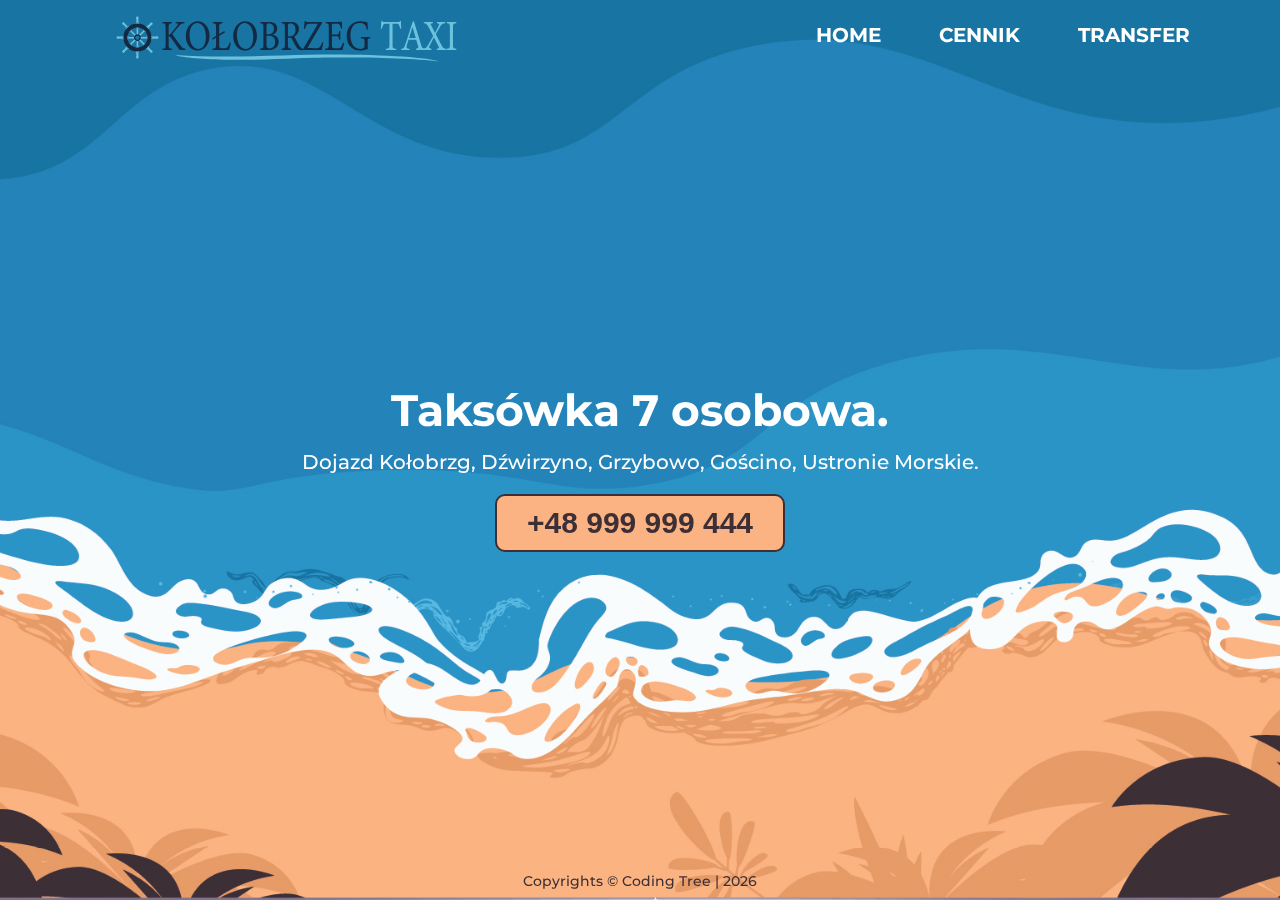
<file: index.html>
<!DOCTYPE html>
<html lang="pl">
  <head>
    <meta charset="UTF-8" />
    <meta name="viewport" content="width=device-width, initial-scale=1.0, viewport-fit=cover" />
    <meta http-equiv="X-UA-Compatible" content="ie=edge" />
    <link rel="stylesheet" href="styles/main.css" />
    <link rel="shortcut icon" href="img/favicon.png">
    <meta name="theme-color" content="#1874a3" />
    <title>Home</title>
  </head>
  <body id="body--dynamic">
    <div class="background-image"></div>
    <header>
      <div class="container">
        <h1><img src="img/logo.svg" alt=""></h1>
        <nav>
          <button class="hamburger">
            <span class="hamburger__box">
              <span class="hamburger__inner"></span>
            </span>
          </button>
          <ul class="navigation__list">
            <li class="navigation__item"><a href="index.html">home</a></li>
            <li class="navigation__item"><a href="prices.html">cennik</a></li>
            <li class="navigation__item"><a href="transfer.html">transfer</a></li>
            <!-- <li class="navigation__item"><a href="contact.html">kontakt</a></li> -->
          </ul>
        </nav>
      </div>
    </header>

    <main>
      <div class="container">
        <h2>Taksówka 7 osobowa.</h2>
        <p>Dojazd Kołobrzg, Dźwirzyno, Grzybowo, Gościno, Ustronie Morskie.</p>
        <button class="button button--mobile"><a href="tel:123456789">Zadzwoń</a></button>
        <button class="button button--desktop"><a href="tel:123456789">+48 999 999 444</a></button>
      </div>
    </main>

    <footer>
      <div class="container">
        <p>Copyrights &copy; <a href="#">coding tree</a> | <span id="date"></span></p>
      </div>
    </footer>

    <script src="main.js"></script>
    <script src="nav.js"></script>
  </body>
</html>
</file>
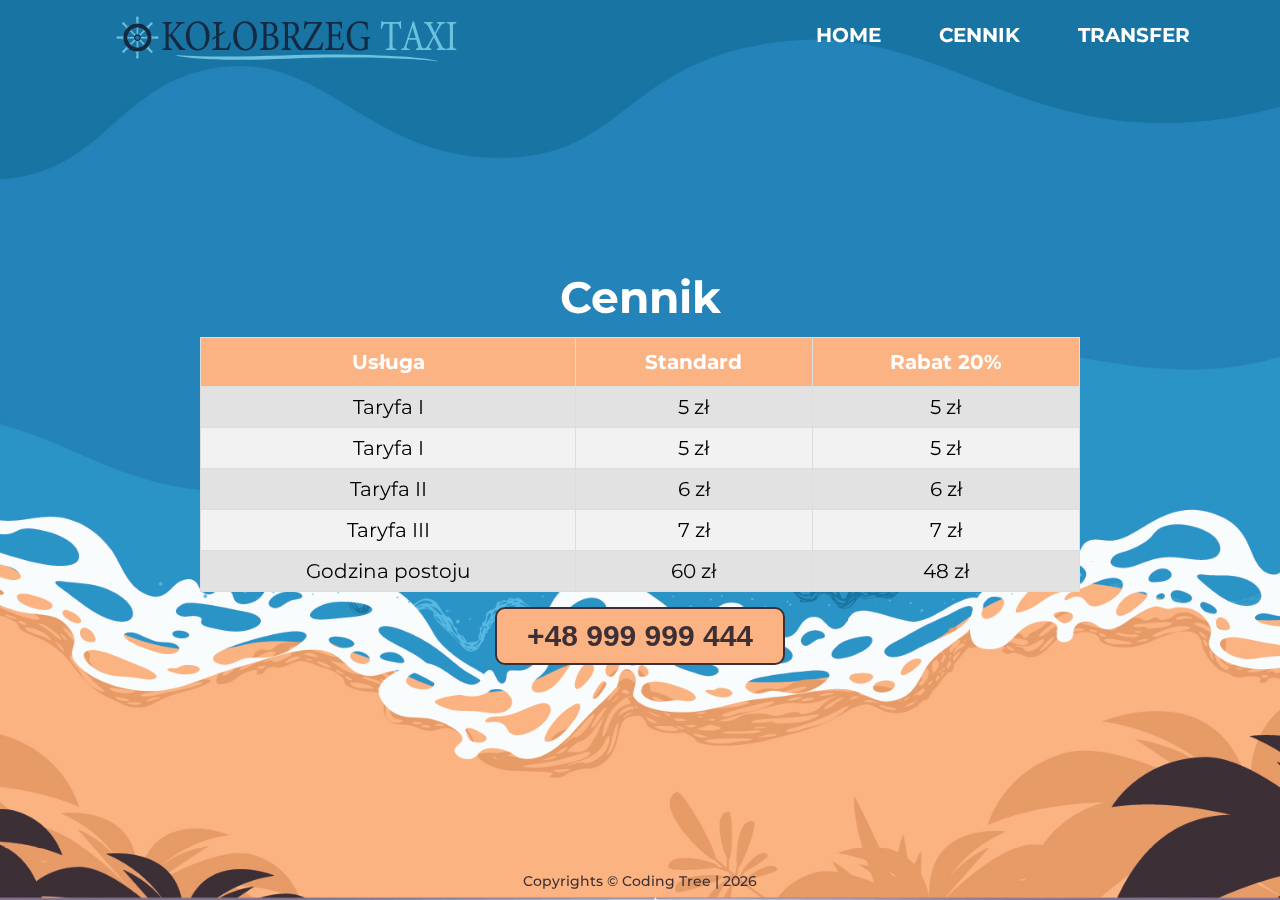
<file: prices.html>
<!DOCTYPE html>
<html lang="pl">
  <head>
    <meta charset="UTF-8" />
    <meta name="viewport" content="width=device-width, initial-scale=1.0, viewport-fit=cover" />
    <meta http-equiv="X-UA-Compatible" content="ie=edge" />
    <link rel="stylesheet" href="styles/main.css" />
    <meta name="theme-color" content="#1874a3" />
    <link rel="shortcut icon" href="img/favicon.png" />
    <title>Cennik</title>
  </head>
  <body>
    <div class="background-image"></div>
    <header>
      <div class="container">
        <h1><img src="img/logo.svg" alt="" /></h1>
        <nav>
          <button class="hamburger">
            <span class="hamburger__box">
              <span class="hamburger__inner"></span>
            </span>
          </button>
          <ul class="navigation__list">
            <li class="navigation__item"><a href="index.html">home</a></li>
            <li class="navigation__item"><a href="prices.html">cennik</a></li>
            <li class="navigation__item"><a href="transfer.html">transfer</a></li>
            <!-- <li class="navigation__item"><a href="contact.html">kontakt</a></li> -->
          </ul>
        </nav>
      </div>
    </header>

    <main>
      <div class="container">
        <h2>Cennik</h2>
        <table>
          <thead>
            <tr>
              <th>Usługa</th>
              <th>Standard</th>
              <th>Rabat 20%</th>
            </tr>
          </thead>
          <tbody>
            <tr>
              <td>Taryfa I</td>
              <td>5 zł</td>
              <td>5 zł</td>
            </tr>
            <tr>
              <td>Taryfa I</td>
              <td>5 zł</td>
              <td>5 zł</td>
            </tr>
            <tr>
              <td>Taryfa II</td>
              <td>6 zł</td>
              <td>6 zł</td>
            </tr>
            <tr>
              <td>Taryfa III</td>
              <td>7 zł</td>
              <td>7 zł</td>
            </tr>
            <tr>
              <td>Godzina postoju</td>
              <td>60 zł</td>
              <td>48 zł</td>
            </tr>
          </tbody>
        </table>
        <button class="button button--table button--mobile"><a href="tel:123456789">Zadzwoń</a></button>
        <button class="button button--table button--desktop"><a href="tel:123456789">+48 999 999 444</a></button>
      </div>
    </main>

    <footer>
      <div class="container">
        <p>
          Copyrights &copy; <a href="#">coding tree</a> |
          <span id="date"></span>
        </p>
      </div>
    </footer>

    <script src="main.js"></script>
    <script src="nav.js"></script>
  </body>
</html>
</file>
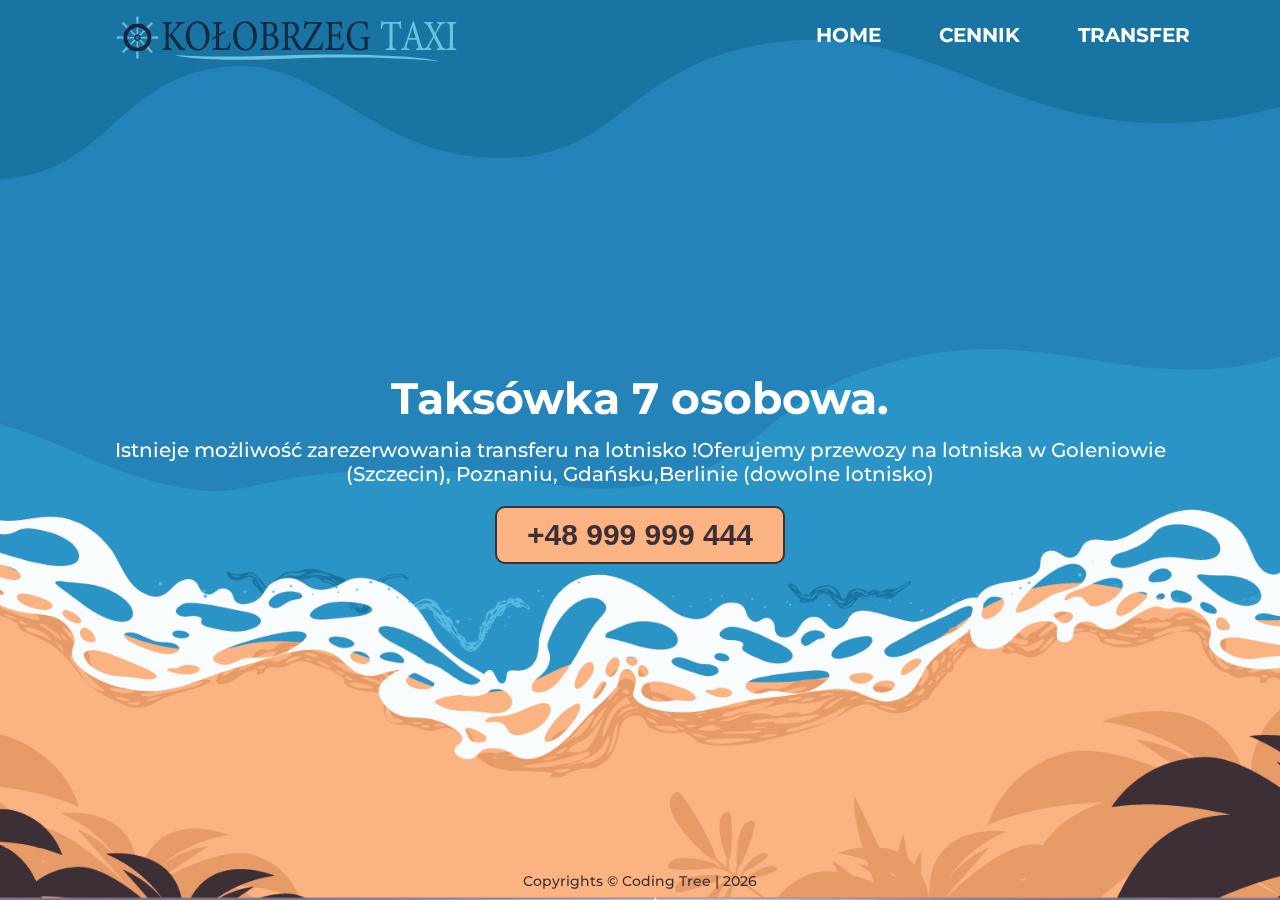
<file: transfer.html>
<!DOCTYPE html>
<html lang="pl">
  <head>
    <meta charset="UTF-8" />
    <meta name="viewport" content="width=device-width, initial-scale=1.0, viewport-fit=cover" />
    <meta http-equiv="X-UA-Compatible" content="ie=edge" />
    <link rel="stylesheet" href="styles/main.css" />
    <link rel="shortcut icon" href="img/favicon.png" />
    <meta name="theme-color" content="#1874a3" />
    <title>Transfer</title>
  </head>
  <body id="body--dynamic">
    <div class="background-image"></div>
    <header>
      <div class="container">
        <h1><img src="img/logo.svg" alt="" /></h1>
        <nav>
          <button class="hamburger">
            <span class="hamburger__box">
              <span class="hamburger__inner"></span>
            </span>
          </button>
          <ul class="navigation__list">
            <li class="navigation__item"><a href="index.html">home</a></li>
            <li class="navigation__item"><a href="prices.html">cennik</a></li>
            <li class="navigation__item"><a href="transfer.html">transfer</a></li>
            <!-- <li class="navigation__item"><a href="contact.html">kontakt</a></li> -->
          </ul>
        </nav>
      </div>
    </header>

    <main>
      <div class="container">
        <h2>Taksówka 7 osobowa.</h2>
        <p>
          Istnieje możliwość zarezerwowania transferu na lotnisko !Oferujemy przewozy na lotniska w Goleniowie
          (Szczecin), Poznaniu, Gdańsku,Berlinie (dowolne lotnisko)
        </p>
        <button class="button button--mobile"><a href="tel:123456789">Zadzwoń</a></button>
        <button class="button button--desktop"><a href="tel:123456789">+48 999 999 444</a></button>
      </div>
    </main>

    <footer>
      <div class="container">
        <p>Copyrights &copy; <a href="#">coding tree</a> | <span id="date"></span></p>
      </div>
    </footer>

    <script src="main.js"></script>
    <script src="nav.js"></script>
  </body>
</html>
</file>
<file: styles/main.css>
@import url('https://fonts.googleapis.com/css?family=Montserrat:400,500,700,900&display=swap');
* {
  margin: 0;
  padding: 0;
  -webkit-box-sizing: border-box;
  box-sizing: border-box;
}

:root {
  font-size: 20px;
}

body {
  font-family: 'Montserrat', sans-serif;
  color: #ffffff;
}

#body--dynamic {
  height: 100vh;
  /* Use vh as a fallback for browsers that do not support Custom Properties */
  height: calc(var(--vh, 1vh) * 100);
  overflow: hidden;
}

.background-image {
  position: fixed;
  left: 0;
  width: 100%;
  height: 100%;
  background-image: url('../img/tlo.jpg');
  background-attachment: fixed;
  background-size: cover;
  background-position: center;
  z-index: -1;
}

.container {
  width: 100%;
  margin: 0 auto;
  height: 100%;
  max-width: 1100px;
}

main {
  height: calc(100vh - 69px - 28px);
}

main .container {
  display: -webkit-box;
  display: -ms-flexbox;
  display: flex;
  -webkit-box-pack: center;
  -ms-flex-pack: center;
  justify-content: center;
  -webkit-box-align: center;
  -ms-flex-align: center;
  align-items: center;
  -webkit-box-orient: vertical;
  -webkit-box-direction: normal;
  -ms-flex-direction: column;
  flex-direction: column;
  text-align: center;
}

main h2 {
  font-size: 2.2rem;
  margin-bottom: 1rem;
  line-height: 2rem;
}

main p {
  margin-bottom: 1rem;
  font-weight: 500;
}

main .button--mobile {
  display: none;
}

@media only screen and (max-width: 1200px) {
  .container {
    max-width: 896px;
    padding: 0 2%;
  }
}

@media only screen and (max-height: 640px) {
  :root {
    font-size: 15px;
  }
  .container--contact {
    width: 82%;
  }
}

@media only screen and (max-width: 640px) {
  .container--contact {
    width: 82%;
  }
}

header {
  height: 69px;
}

header .container {
  display: -webkit-box;
  display: -ms-flexbox;
  display: flex;
  -webkit-box-pack: justify;
  -ms-flex-pack: justify;
  justify-content: space-between;
  -webkit-box-align: center;
  -ms-flex-align: center;
  align-items: center;
}

header h1 {
  display: block;
  width: auto;
}

header h1 img {
  padding-top: 10px;
  display: block;
  height: 90px;
}

header nav {
  display: -webkit-box;
  display: -ms-flexbox;
  display: flex;
  -webkit-box-pack: end;
  -ms-flex-pack: end;
  justify-content: flex-end;
  width: 34%;
}

header nav .navigation__list {
  width: 100%;
  list-style: none;
  display: -webkit-box;
  display: -ms-flexbox;
  display: flex;
  -webkit-box-pack: justify;
  -ms-flex-pack: justify;
  justify-content: space-between;
}

header nav .navigation__item a {
  color: #ffffff;
  font-weight: 700;
  -webkit-transition: 0.4s;
  transition: 0.4s;
  text-decoration: none;
  text-transform: uppercase;
}

header nav .navigation__item a:hover {
  color: #fbb383;
  -webkit-transition: 0.4s;
  transition: 0.4s;
}

header .hamburger {
  display: none;
}

@media only screen and (max-width: 896px) {
  header .container {
    -webkit-box-pack: center;
    -ms-flex-pack: center;
    justify-content: center;
  }
  header h1 {
    text-align: center;
  }
  header h1 img {
    height: 68px;
  }
  header nav {
    width: 0;
  }
  header nav .navigation__list {
    background-color: #ffffff;
    position: fixed;
    display: -webkit-box;
    display: -ms-flexbox;
    display: flex;
    -webkit-box-orient: vertical;
    -webkit-box-direction: normal;
    -ms-flex-direction: column;
    flex-direction: column;
    -webkit-box-align: center;
    -ms-flex-align: center;
    align-items: center;
    -webkit-box-pack: start;
    -ms-flex-pack: start;
    justify-content: flex-start;
    padding-top: 30px;
    height: 100vh;
    width: 250px;
    top: 0;
    left: -250px;
    -webkit-transition: 0.4s;
    transition: 0.4s;
    z-index: 999;
  }
  header nav .navigation__item {
    padding: 20px 0;
  }
  header nav .navigation__item a {
    color: #000000;
    font-size: 1rem;
  }
  header nav .navigation__item a:hover {
    color: #fbb383;
  }
  header nav .nav--active {
    left: 0;
    -webkit-transition: 0.4s;
    transition: 0.4s;
  }
  header .hamburger {
    display: block;
    position: fixed;
    left: 23px;
    top: 23px;
    cursor: pointer;
    background-color: transparent;
    border: 0;
    z-index: 1;
  }
  header .hamburger--active {
    -webkit-transform: translateX(250px);
    transform: translateX(250px);
  }
  header .hamburger__box {
    width: 35px;
    height: 24px;
    display: inline-block;
    position: relative;
  }
  header .hamburger__inner {
    width: 100%;
    height: 3px;
    background-color: #ffffff;
    position: absolute;
    left: 0;
    top: 50%;
    -webkit-transform: translateY(-50%);
    transform: translateY(-50%);
    -webkit-transition: background-color 0.1s ease-in-out;
    transition: background-color 0.1s ease-in-out;
  }
  header .hamburger__inner::before,
  header .hamburger__inner::after {
    width: 100%;
    height: 3px;
    background-color: #ffffff;
    position: absolute;
    content: '';
    left: 0;
    -webkit-transition: -webkit-transform 0.2s ease-in-out;
    transition: -webkit-transform 0.2s ease-in-out;
    transition: transform 0.2s ease-in-out;
    transition: transform 0.2s ease-in-out, -webkit-transform 0.2s ease-in-out;
  }
  header .hamburger__inner::before {
    top: -10px;
  }
  header .hamburger__inner::after {
    top: 10px;
  }
  header .hamburger,
  header .navigation {
    -webkit-transition: -webkit-transform 0.3s ease-in-out;
    transition: -webkit-transform 0.3s ease-in-out;
    transition: transform 0.3s ease-in-out;
    transition: transform 0.3s ease-in-out, -webkit-transform 0.3s ease-in-out;
  }
  header .hamburger--active .hamburger__inner {
    background-color: transparent;
  }
  header .hamburger--active .hamburger__inner::before {
    -webkit-transform: translateY(10px) rotate(45deg);
    transform: translateY(10px) rotate(45deg);
  }
  header .hamburger--active .hamburger__inner::after {
    -webkit-transform: translateY(-10px) rotate(-45deg);
    transform: translateY(-10px) rotate(-45deg);
  }
  .container--contact {
    width: 41%;
  }
  main .button--desktop {
    display: none;
  }
  main .button--mobile {
    display: block;
    height: 51px;
    width: 200px;
  }
  main .button--mobile a {
    text-decoration: none;
    color: #3d2f36;
    height: 100%;
    width: 100%;
    display: block;
    display: -webkit-box;
    display: -ms-flexbox;
    display: flex;
    -webkit-box-pack: center;
    -ms-flex-pack: center;
    justify-content: center;
    -webkit-box-align: center;
    -ms-flex-align: center;
    align-items: center;
    -webkit-transition: 0.4s;
    transition: 0.4s;
  }
  main .button--mobile a:hover {
    color: #fbb383;
    -webkit-transition: 0.4s;
    transition: 0.4s;
  }
}

@media only screen and (max-width: 768px) {
  header h1 {
    font-size: 1.2rem;
  }
}

.button {
  background-color: #fbb383;
  border: 2px solid #3d2f36;
  border-radius: 0.5rem;
  color: #3d2f36;
  -webkit-transition: 0.8s;
  transition: 0.8s;
  cursor: pointer;
  font-size: 1.5rem;
  font-weight: 600;
}

.button--desktop a {
  text-decoration: none;
  color: #3d2f36;
  height: 100%;
  width: 100%;
  padding: 10px 30px;
  display: inline-block;
  -webkit-transition: 0.4s;
  transition: 0.4s;
}

.button--desktop a:hover {
  color: #fbb383;
  -webkit-transition: 0.4s;
  transition: 0.4s;
}

.button:hover {
  background-color: #3d2f36;
  border: 2px solid #fbb383;
  color: #fbb383;
}

.button--table {
  margin-top: 15px;
}

.button-container .button {
  padding: 10px 30px;
}

table {
  border-collapse: collapse;
  width: 80%;
  text-align-last: center;
  color: #000000;
}

table td,
table th {
  border: 1px solid #ddd;
  padding: 8px;
}

table tr {
  background-color: #e1e2e1;
}

table tr:nth-child(even) {
  background-color: #f2f2f2;
}

table tr:hover {
  background-color: #ddd;
}

table th {
  padding-top: 12px;
  padding-bottom: 12px;
  text-align: left;
  background-color: #fbb383;
  color: #ffffff;
}

form {
  position: relative;
  display: -webkit-box;
  display: -ms-flexbox;
  display: flex;
  -webkit-box-orient: vertical;
  -webkit-box-direction: normal;
  -ms-flex-direction: column;
  flex-direction: column;
  -webkit-box-align: center;
  -ms-flex-align: center;
  align-items: center;
  width: 100%;
}

.form-control {
  background-color: #ffffff;
  width: 90%;
  display: -webkit-box;
  display: -ms-flexbox;
  display: flex;
  -webkit-box-orient: vertical;
  -webkit-box-direction: normal;
  -ms-flex-direction: column;
  flex-direction: column;
  margin-bottom: 0.5rem;
  max-width: 95%;
}

.form-control > div {
  display: -webkit-box;
  display: -ms-flexbox;
  display: flex;
}

.form-control label {
  display: -webkit-box;
  display: -ms-flexbox;
  display: flex;
  -webkit-box-pack: center;
  -ms-flex-pack: center;
  justify-content: center;
  -webkit-box-align: center;
  -ms-flex-align: center;
  align-items: center;
  height: 50px;
  min-width: 50px;
  width: 50px;
  background-color: #fbb383;
  color: #ffffff;
  cursor: pointer;
}

.form-control input {
  width: 99%;
  border: none;
  background-color: transparent;
  padding: 0 1rem;
  font-size: 0.7rem;
}

.form-control input::-webkit-input-placeholder {
  color: #d2d2d2;
}

.form-control input:-ms-input-placeholder {
  color: #d2d2d2;
}

.form-control input::-ms-input-placeholder {
  color: #d2d2d2;
}

.form-control input::placeholder {
  color: #d2d2d2;
}

.form-control input.file {
  display: none;
}

.container--contact {
  width: 32%;
}

.form-control-checkbox {
  position: relative;
  display: -webkit-box;
  display: -ms-flexbox;
  display: flex;
  -webkit-box-orient: vertical;
  -webkit-box-direction: normal;
  -ms-flex-direction: column;
  flex-direction: column;
  margin-bottom: 0.5rem;
}

.form-control-checkbox > div {
  display: -webkit-box;
  display: -ms-flexbox;
  display: flex;
  -webkit-box-align: center;
  -ms-flex-align: center;
  align-items: center;
  width: 100%;
}

.form-control-checkbox > div #isRegulations {
  background-color: #ffffff;
}

.form-control-checkbox label {
  cursor: pointer;
}

.form-control-checkbox .label-desc {
  display: block;
  width: 95%;
  padding-left: 10px;
  font-size: 0.7rem;
}

.form-control-checkbox .checkbox {
  display: -webkit-box;
  display: -ms-flexbox;
  display: flex;
  -webkit-box-align: center;
  -ms-flex-align: center;
  align-items: center;
  -webkit-box-pack: center;
  -ms-flex-pack: center;
  justify-content: center;
  border: 1px solid #d2d2d2;
  width: 30px;
  height: 30px;
  min-width: 30px;
  color: #fbb383;
  cursor: pointer;
}

.form-control-checkbox input {
  display: none;
}

textarea {
  resize: none;
  height: 10vh;
  background-color: transparent;
  width: 99%;
  border: none;
  background-color: transparent;
  padding: 0 1rem;
  font-size: 0.7rem;
}

footer {
  height: 28px;
}

footer .container {
  display: -webkit-box;
  display: -ms-flexbox;
  display: flex;
  -webkit-box-pack: center;
  -ms-flex-pack: center;
  justify-content: center;
}

footer .container p {
  font-size: 0.7rem;
  font-weight: 500;
  color: #3d2f36;
}

footer .container p a {
  text-decoration: none;
  color: #3d2f36;
  text-transform: capitalize;
}

footer .container p a:hover {
  color: #ffffff;
}

footer .container p span {
  color: #3d2f36;
}

.main--regulations {
  height: auto;
}

.main--regulations .container {
  text-align: left;
  padding: 0 2%;
  color: #3d2f36;
}

.main--regulations .container .regulations h1 {
  color: #fbb383;
  padding: 2rem;
  text-align: center;
}

.main--regulations .container .regulations h3 {
  font-size: 1.2rem;
  padding: 0.4rem 0;
  color: #3d2f36;
}

.main--regulations .container .regulations p {
  color: #000000;
}

.return a {
  font-size: 1.4rem;
  text-decoration: none;
  color: #3d2f36;
}

.return a:hover {
  color: #fbb383;
}
/*# sourceMappingURL=main.css.map */
</file>
